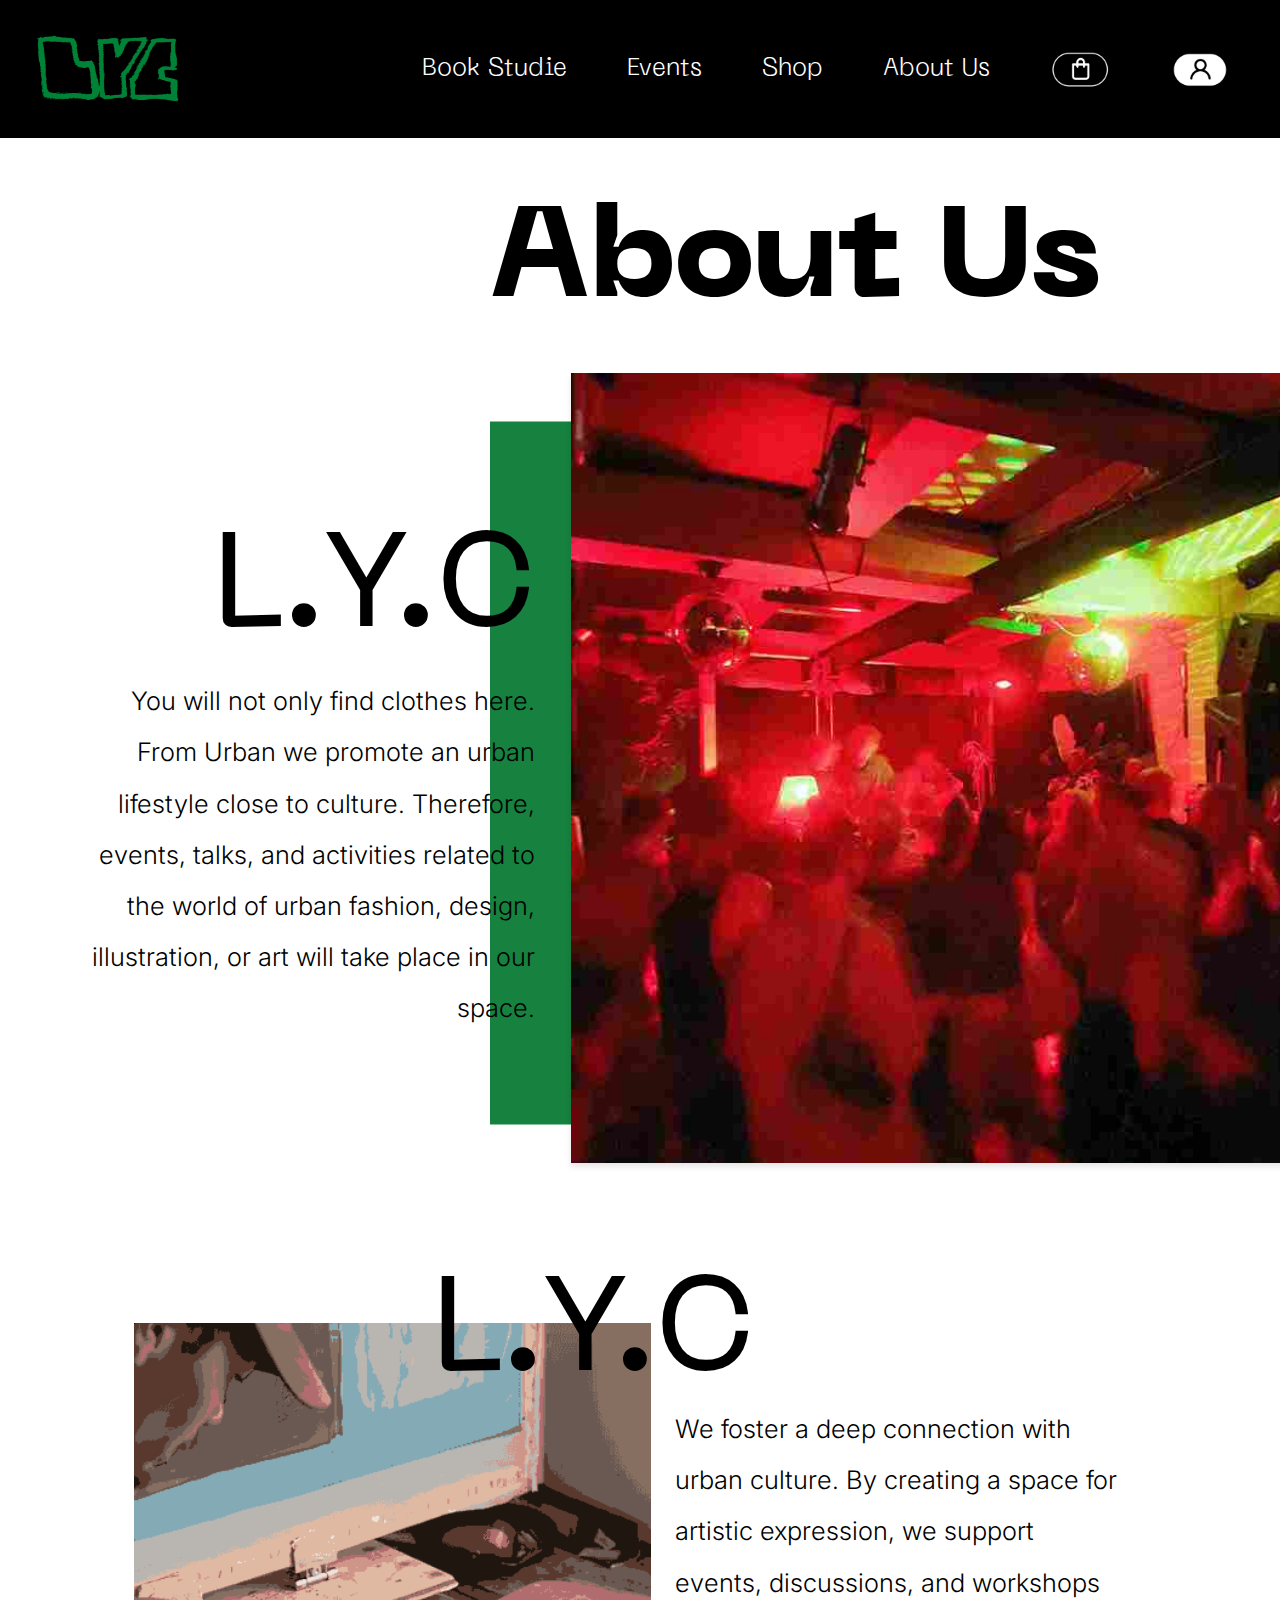
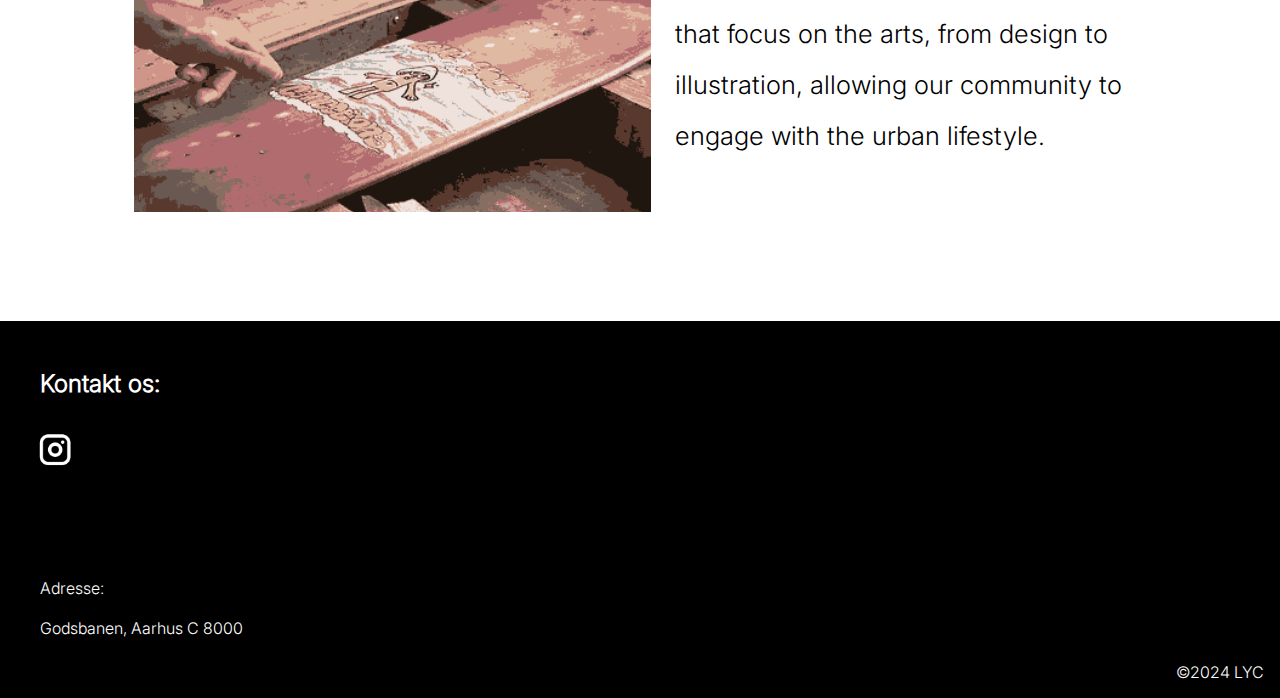
<file: about.html>
<!DOCTYPE html>
<html lang="en">

<head>
    <meta charset="UTF-8">
    <meta name="viewport" content="width=device-width, initial-scale=1.0">
    <title>Love Your Connections - About Us</title>
    <meta name="description" content="en side hvor du kan læse lidt om LYC">
    <link rel="stylesheet" href="css/style.css">
    <link rel="icon" type="image/x-icon" href="img/logo.ico">
</head>

<body>

    <header>
        <section class="logo">
            <a href="index.html">
                <img src="img/logo.png" alt="logo">
            </a>
        </section>

        <nav class="navbar">
            <div class="cart-icon mobile-cart">
                <a href="cart.html"><img src="img/cart.png" alt="indkøbskurv"></a>
            </div>
            <input type="checkbox" id="burger-toggle" class="burger-toggle">
            <label for="burger-toggle" class="burger-menu">
                <span class="line"></span>
                <span class="line"></span>
                <span class="line"></span>
            </label>

            <ul class="menu">
                <li><a href="book.html">Book Studie</a></li>
                <li><a href="events.html">Events</a></li>
                <li><a href="shop.html">Shop</a></li>
                <li><a href="about.html">About Us</a></li>
                <li><a href="cart.html"><img src="img/cart.png" alt="billede af en indkøbskurv" class="cart"></a></li>
                <li><a href="login.html"><img src="img/login.png" alt="login symbol" class="login"></a></li>
            </ul>
        </nav>
    </header>

    <h1 class="about-overskrift">About <br> Us</h1>
    <h1 class="about-overskrift-desktop">About Us</h1>

   <!-- First section (existing) -->
<div id="about-container">
    <div class="about-section">
        <div class="about-block about-block-aligned">
            <!-- Green background block -->
            <div class="green-background-block"></div>

            <!-- Image block -->
            <div class="about-image-block">
                <img src="img/koncerter.png.jpeg" alt="Event Image" class="about-image">
            </div>

            <!-- Text block -->
            <div class="about-text-block">
                <h2>L.Y.C</h2>
                <p class="about-description">
                    You will not only find clothes here. From Urban we promote an urban lifestyle close to culture. Therefore, events, talks, and activities related to the world of urban fashion, design, illustration, or art will take place in our space.
                </p>
            </div>
        </div>
    </div>
</div>

<!-- New Section -->
<div id="urban-culture-container">
    <div class="urban-culture-section">
        <!-- Image block -->
        <div class="urban-culture-image-block">
            <img src="img/mand.png" alt="Person working on art" class="urban-culture-image">
            
            <!-- Title over the image -->
            <h2 class="urban-culture-title">L.Y.C</h2>
        </div>

        <!-- Text block below the image -->
        <div class="urban-culture-text-block">
            <p class="urban-culture-description">
                We foster a deep connection with urban culture. By creating a space for artistic expression, we support events, discussions, and workshops that focus on the arts, from design to illustration, allowing our community to engage with the urban lifestyle.
            </p>
        </div>
    </div>
</div>

    <footer>
        <h3>Kontakt os:</h3>
        <section class="ikoner">
            <a href="https://www.instagram.com/lyc.events/"><img src="img/instagram.png" alt="instagram logo"></a>
        </section>
        <p class="footer-text">Adresse: <br><br> Godsbanen, Aarhus C 8000</p>
        <p class="copyright">©2024 LYC</p>
    </footer>

</body>

</html>
</file>
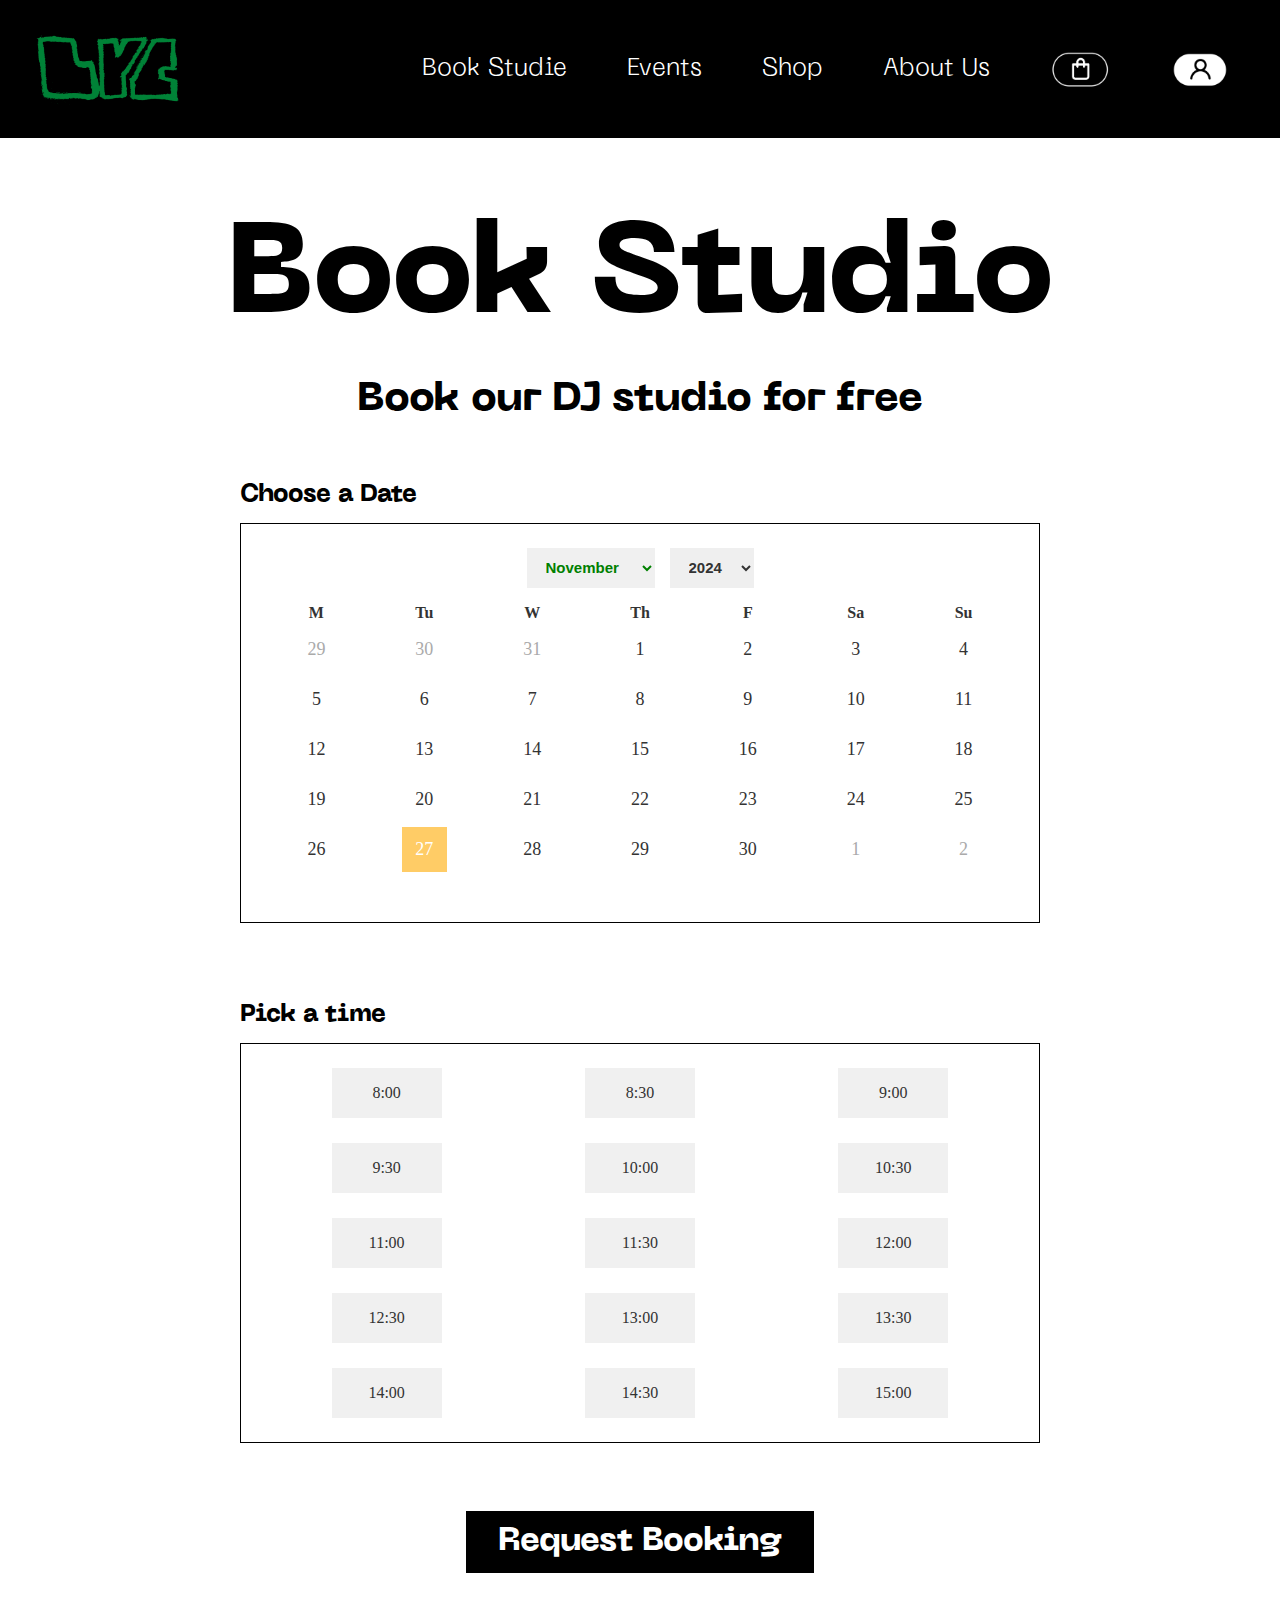
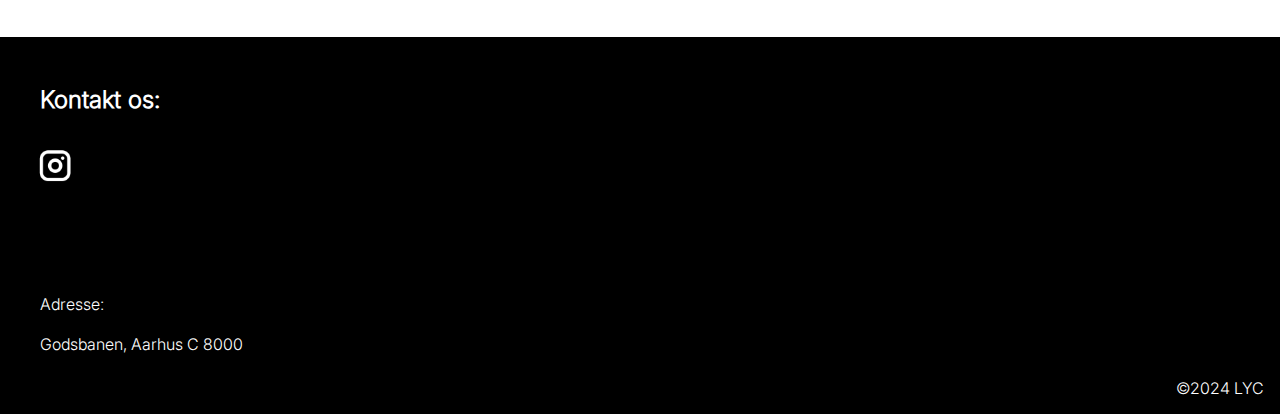
<file: book.html>
<!DOCTYPE html>
<html lang="en">

<head>
    <meta charset="UTF-8">
    <meta name="viewport" content="width=device-width, initial-scale=1.0">
    <title>Love Your Connections - Book Studio</title>
    <meta name="description" content="en side hvor du kan booke et studie til at øve dig i at dj med dine venner">
    <link rel="stylesheet" href="css/style.css">
    <link rel="icon" type="image/x-icon" href="img/logo.ico">
</head>

<body>

    <header>
        <section class="logo">
            <a href="index.html">
                <img src="img/logo.png" alt="logo">
            </a>
        </section>

        <nav class="navbar">
            <div class="cart-icon mobile-cart">
                <a href="cart.html"><img src="img/cart.png" alt="indkøbskurv"></a>
            </div>
            <input type="checkbox" id="burger-toggle" class="burger-toggle">
            <label for="burger-toggle" class="burger-menu">
                <span class="line"></span>
                <span class="line"></span>
                <span class="line"></span>
            </label>

            <ul class="menu">
                <li><a href="book.html">Book Studie</a></li>
                <li><a href="events.html">Events</a></li>
                <li><a href="shop.html">Shop</a></li>
                <li><a href="about.html">About Us</a></li>
                <li><a href="cart.html"><img src="img/cart.png" alt="billede af en indkøbskurv" class="cart"></a></li>
                <li><a href="login.html"><img src="img/login.png" alt="login symbol" class="login"></a></li>
            </ul>
        </nav>
    </header>

    <div class="booking-container">
        <h1 class="book-overskrift">Book Studio</h1>
        <p class="book-underoverskrift">Book our DJ studio for free</p>
        
        <div class="section-title">Choose a Date</div>
        <div class="calendar-box">
            <div class="calendar-header">
                <select class="month-dropdown">
                    <option>January</option>
                    <option>February</option>
                    <option>March</option>
                    <option>April</option>
                    <option>May</option>
                    <option>June</option>
                    <option>July</option>
                    <option>August</option>
                    <option>September</option>
                    <option>October</option>
                    <option selected>November</option>
                    <option>December</option>
                </select>
                <select class="year-dropdown">
                    <option>2023</option>
                    <option selected>2024</option>
                    <option>2025</option>
                </select>
            </div>
            <div class="weekdays">
                <div>M</div>
                <div>Tu</div>
                <div>W</div>
                <div>Th</div>
                <div>F</div>
                <div>Sa</div>
                <div>Su</div>
            </div>
            <div class="calendar">
                <div class="calendar-date greyed">29</div>
                <div class="calendar-date greyed">30</div>
                <div class="calendar-date greyed">31</div>
                <div class="calendar-date">1</div>
                <div class="calendar-date">2</div>
                <div class="calendar-date">3</div>
                <div class="calendar-date">4</div>
                <div class="calendar-date">5</div>
                <div class="calendar-date">6</div>
                <div class="calendar-date">7</div>
                <div class="calendar-date">8</div>
                <div class="calendar-date">9</div>
                <div class="calendar-date">10</div>
                <div class="calendar-date">11</div>
                <div class="calendar-date">12</div>
                <div class="calendar-date">13</div>
                <div class="calendar-date">14</div>
                <div class="calendar-date">15</div>
                <div class="calendar-date">16</div>
                <div class="calendar-date">17</div>
                <div class="calendar-date">18</div>
                <div class="calendar-date">19</div>
                <div class="calendar-date">20</div>
                <div class="calendar-date">21</div>
                <div class="calendar-date">22</div>
                <div class="calendar-date">23</div>
                <div class="calendar-date">24</div>
                <div class="calendar-date">25</div>
                <div class="calendar-date">26</div>
                <div class="calendar-date selected">27</div>
                <div class="calendar-date">28</div>
                <div class="calendar-date">29</div>
                <div class="calendar-date">30</div>
                <div class="calendar-date greyed">1</div>
                <div class="calendar-date greyed">2</div>
            </div>
        </div>

        <div class="section-title">Pick a time</div>
        <div class="time-box">
            <div class="time-picker">
                <div class="time-slot">8:00</div>
                <div class="time-slot">8:30</div>
                <div class="time-slot">9:00</div>
                <div class="time-slot">9:30</div>
                <div class="time-slot">10:00</div>
                <div class="time-slot">10:30</div>
                <div class="time-slot">11:00</div>
                <div class="time-slot">11:30</div>
                <div class="time-slot">12:00</div>
                <div class="time-slot">12:30</div>
                <div class="time-slot">13:00</div>
                <div class="time-slot">13:30</div>
                <div class="time-slot">14:00</div>
                <div class="time-slot">14:30</div>
                <div class="time-slot">15:00</div>
                <div class="time-slot">15:30</div>
                <div class="time-slot">16:00</div>
                <div class="time-slot">16:30</div>
                <div class="time-slot">17:00</div>
                <div class="time-slot">17:30</div>
                <div class="time-slot">18:00</div>
                <div class="time-slot">18:30</div>
                <div class="time-slot">19:00</div>
                <div class="time-slot">19:30</div>
                <div class="time-slot">20:00</div>
                <div class="time-slot">20:30</div>
                <div class="time-slot">21:00</div>
                <div class="time-slot">21:30</div>
                <div class="time-slot">22:00</div>
                <div class="time-slot">22:30</div>
                <div class="time-slot">23:00</div>
                <div class="time-slot">23:30</div>
            </div>
        </div>
    </div>

    <section class="cart-centrer">
        <a href="book.html" class="cta-button-book">Request Booking</a>
    </section>

    <footer>
        <h3>Kontakt os:</h3>
        <section class="ikoner">
            <a href="https://www.instagram.com/lyc.events/"><img src="img/instagram.png" alt="instagram logo"></a>
        </section>
        <p class="footer-text">Adresse: <br><br> Godsbanen, Aarhus C 8000</p>
        <p class="copyright">©2024 LYC</p>
    </footer>

    <script src="javascript/script.js"></script>

</body>

</html>
</file>
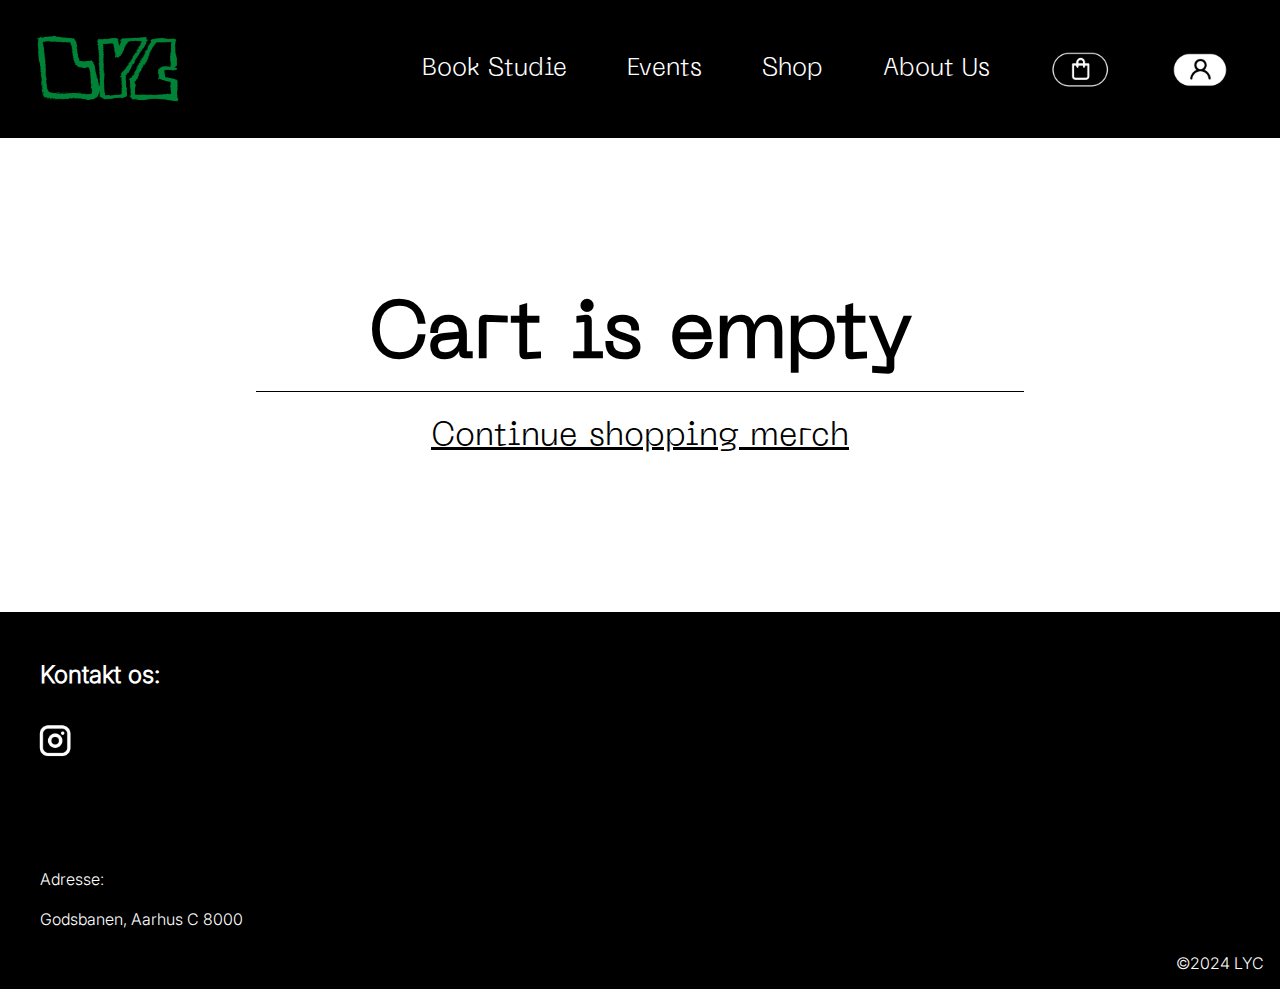
<file: cart.html>
<!DOCTYPE html>
<html lang="en">

<head>
    <meta charset="UTF-8">
    <meta name="viewport" content="width=device-width, initial-scale=1.0">
    <title>Love Your Connections - Indkøbskurv</title>
    <meta name="description" content="her finder du indkøbskurven">
    <link rel="stylesheet" href="css/style.css">
    <link rel="icon" type="image/x-icon" href="img/logo.ico">
</head>

<body>

    <header>
        <section class="logo">
            <a href="index.html">
                <img src="img/logo.png" alt="logo">
            </a>
        </section>

        <nav class="navbar">
            <div class="cart-icon mobile-cart">
                <a href="cart.html"><img src="img/cart.png" alt="indkøbskurv"></a>
            </div>
            <input type="checkbox" id="burger-toggle" class="burger-toggle">
            <label for="burger-toggle" class="burger-menu">
                <span class="line"></span>
                <span class="line"></span>
                <span class="line"></span>
            </label>

            <ul class="menu">
                <li><a href="book.html">Book Studie</a></li>
                <li><a href="events.html">Events</a></li>
                <li><a href="shop.html">Shop</a></li>
                <li><a href="about.html">About Us</a></li>
                <li><a href="cart.html"><img src="img/cart.png" alt="billede af en indkøbskurv" class="cart"></a></li>
                <li><a href="login.html"><img src="img/login.png" alt="login symbol" class="login"></a></li>
            </ul>
        </nav>
    </header>

    <section>
        <h5 class="indkøbs-overskrift">Cart is empty</h5>
        <hr>
        <a href="shop.html"><p class="indkøbs-underoverskrift">Continue shopping merch</p></a>
    </section>

    <footer>
        <h3>Kontakt os:</h3>
        <section class="ikoner">
            <a href="https://www.instagram.com/lyc.events/"><img src="img/instagram.png" alt="instagram logo"></a>
        </section>
        <p class="footer-text">Adresse: <br><br> Godsbanen, Aarhus C 8000</p>
        <p class="copyright">©2024 LYC</p>
    </footer>

</body>

</html>
</file>
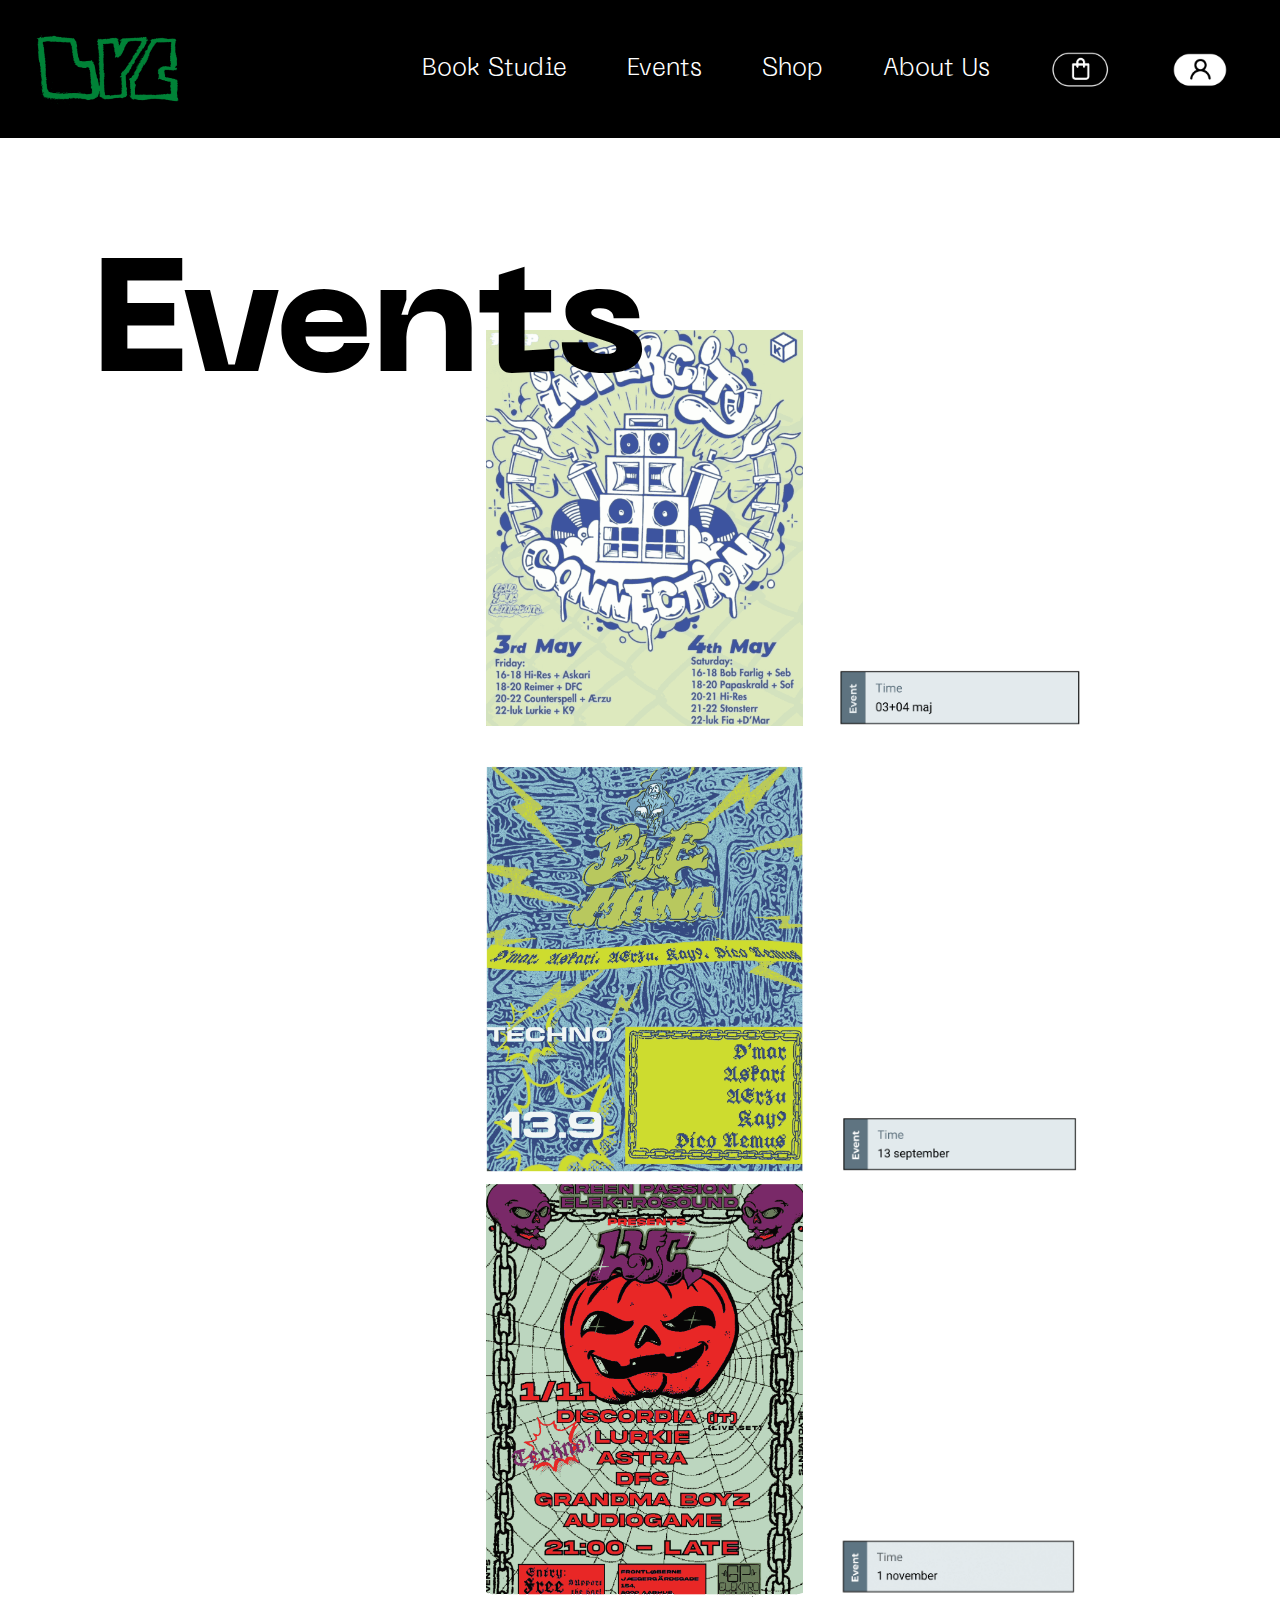
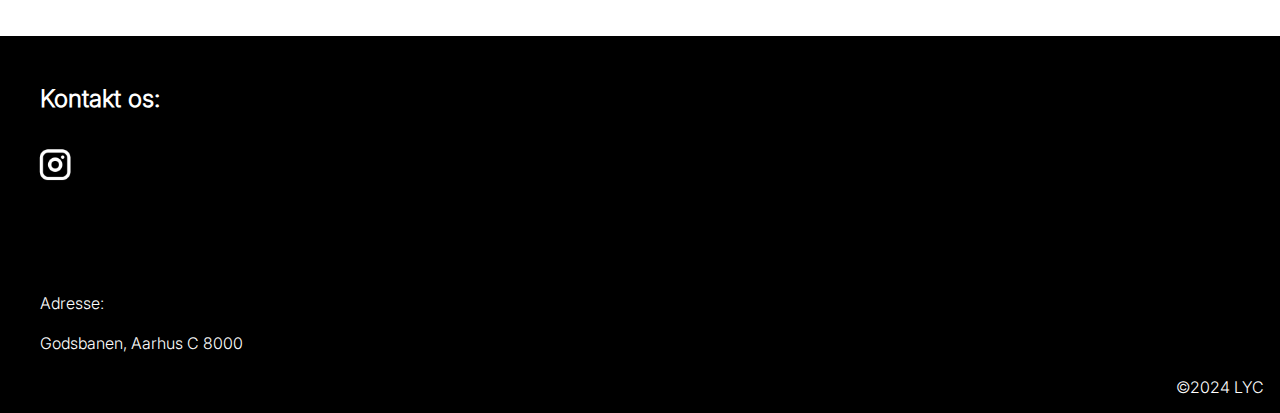
<file: events.html>
<!DOCTYPE html>
<html lang="en">

<head>
    <meta charset="UTF-8">
    <meta name="viewport" content="width=device-width, initial-scale=1.0">
    <title>Love Your Connections - Events</title>
    <meta name="description" content="en side hvor du kan finde de forskellige events som LYC afholder">
    <link rel="stylesheet" href="css/style.css">
    <link rel="icon" type="image/x-icon" href="img/logo.ico">
</head>

<body>

    <header>
        <section class="logo">
            <a href="index.html">
                <img src="img/logo.png" alt="logo">
            </a>
        </section>

        <nav class="navbar">
            <div class="cart-icon mobile-cart">
                <a href="cart.html"><img src="img/cart.png" alt="indkøbskurv"></a>
            </div>
            <input type="checkbox" id="burger-toggle" class="burger-toggle">
            <label for="burger-toggle" class="burger-menu">
                <span class="line"></span>
                <span class="line"></span>
                <span class="line"></span>
            </label>

            <ul class="menu">
                <li><a href="book.html">Book Studie</a></li>
                <li><a href="events.html">Events</a></li>
                <li><a href="shop.html">Shop</a></li>
                <li><a href="about.html">About Us</a></li>
                <li><a href="cart.html"><img src="img/cart.png" alt="billede af en indkøbskurv" class="cart"></a></li>
                <li><a href="login.html"><img src="img/login.png" alt="login symbol" class="login"></a></li>
            </ul>
        </nav>
    </header>

    <section class="event-container">
        <h1>Events</h1>
    </section>

    <section class="eventside-container">
        <section class="event-container">
            <img src="img/event1.png" alt="billede af en eventplakat" class="event-billede">
        </section>

        <section>
            <img src="img/eventtid1.png" alt="et billede af tidspunktet for eventet" class="event-tid">
        </section>

        <section class="event-container">
            <img src="img/event2.png" alt="billede af en eventplakat" class="event-billede">
        </section>

        <section>
            <img src="img/eventtid2.png" alt="et billede af tidspunktet for eventet" class="event-tid2">
        </section>

        <section class="event-container">
            <img src="img/event3.png" alt="billede af en eventplakat" class="event-billede">
        </section>

        <section>
            <img src="img/eventtid3.png" alt="et billede af tidspunktet for eventet" class="event-tid3">
        </section>
    </section>

    <footer>
        <h3>Kontakt os:</h3>
        <section class="ikoner">
            <a href="https://www.instagram.com/lyc.events/"><img src="img/instagram.png" alt="instagram logo"></a>
        </section>
        <p class="footer-text">Adresse: <br><br> Godsbanen, Aarhus C 8000</p>
        <p class="copyright">©2024 LYC</p>
    </footer>

</body>

</html>
</file>
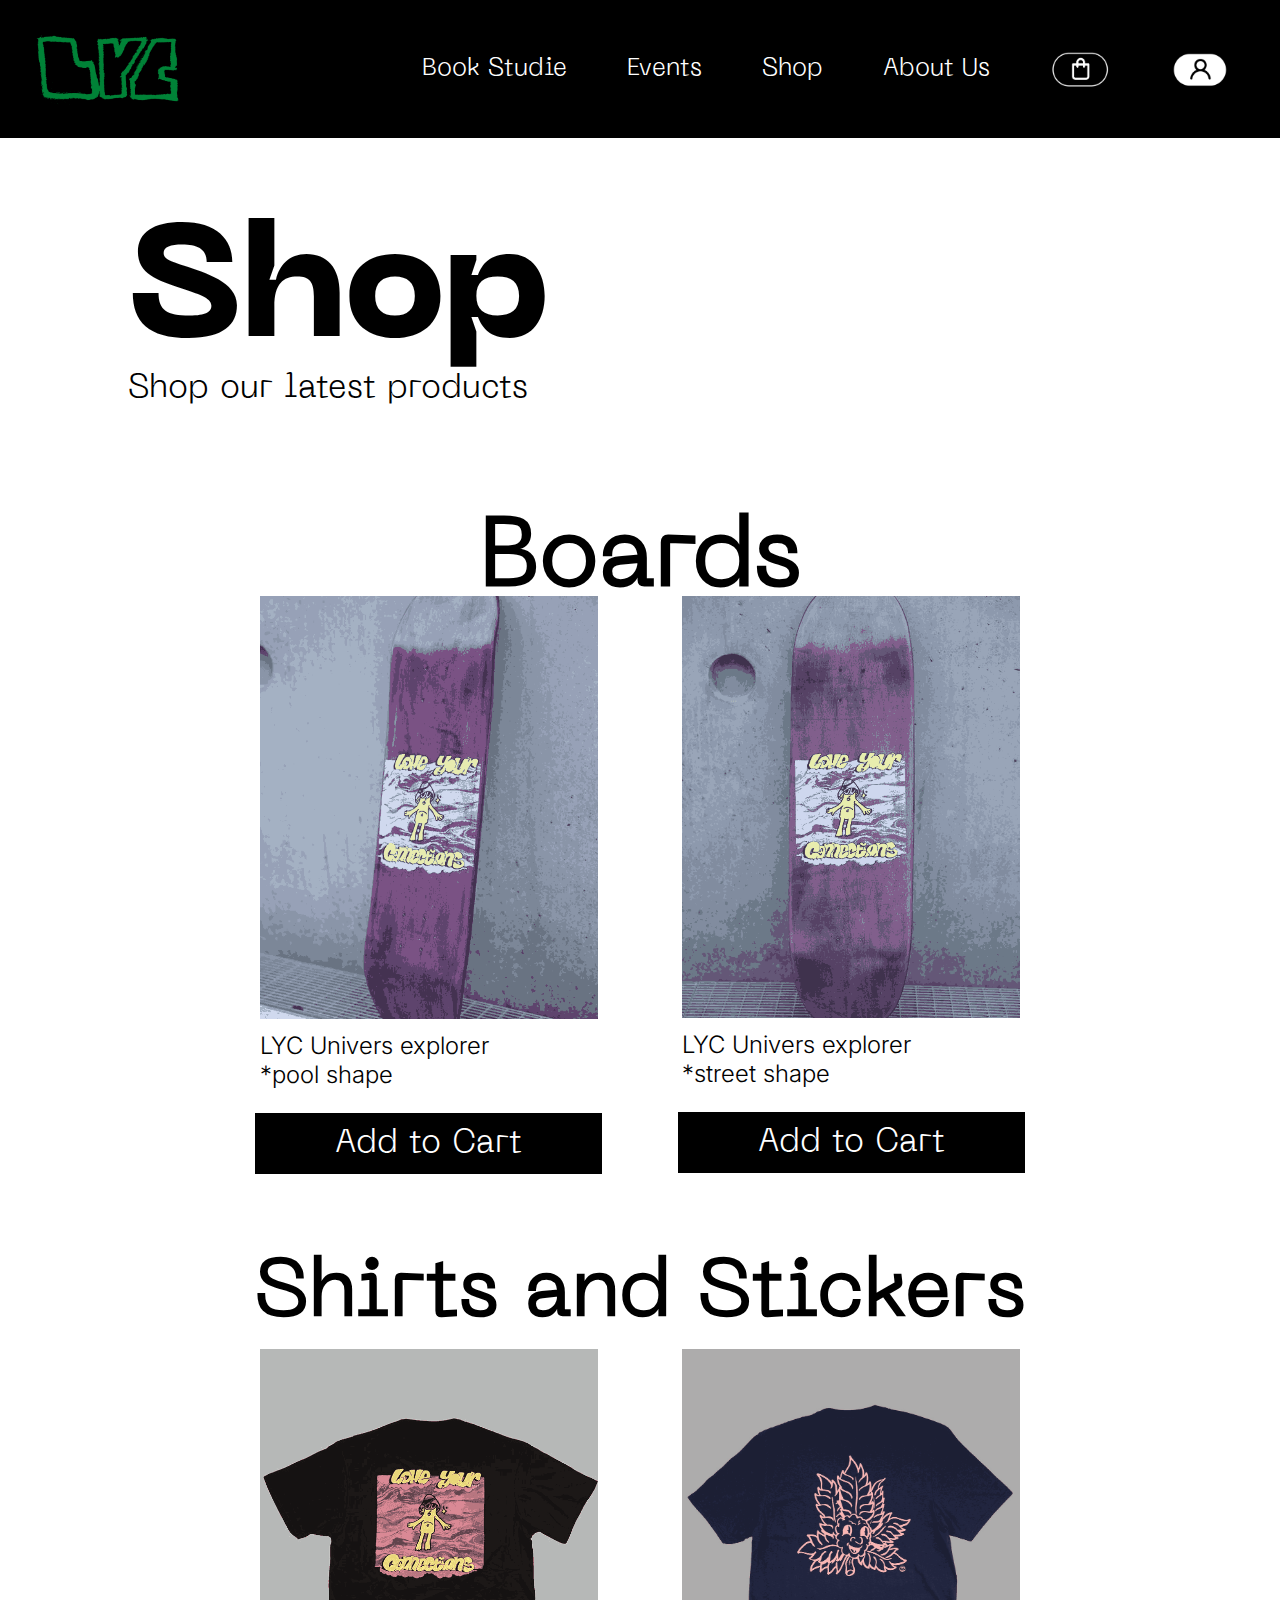
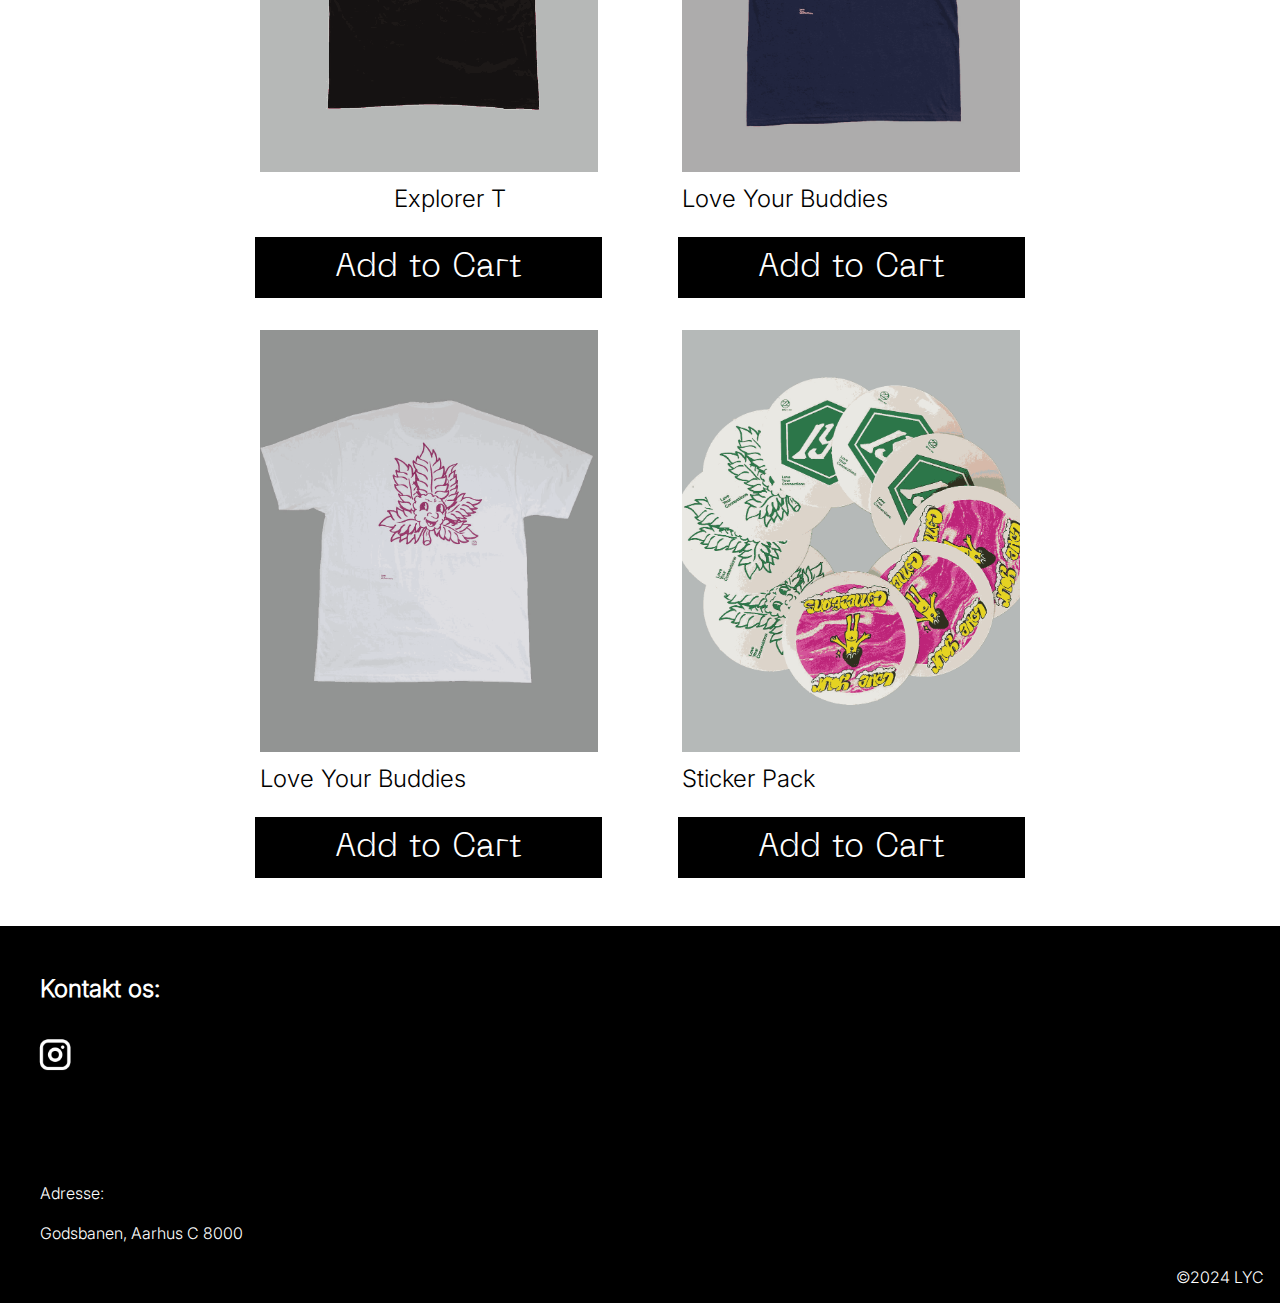
<file: shop.html>
<!DOCTYPE html>
<html lang="en">

<head>
    <meta charset="UTF-8">
    <meta name="viewport" content="width=device-width, initial-scale=1.0">
    <title>Love Your Connections - Shop</title>
    <meta name="description" content="side med mulighed for at shoppe merch og skateboards">
    <link rel="stylesheet" href="css/style.css">
    <link rel="icon" type="image/x-icon" href="img/logo.ico">
</head>

<body>

    <header>
        <section class="logo">
            <a href="index.html">
                <img src="img/logo.png" alt="logo">
            </a>
        </section>

        <nav class="navbar">
            <div class="cart-icon mobile-cart">
                <a href="cart.html"><img src="img/cart.png" alt="indkøbskurv"></a>
            </div>
            <input type="checkbox" id="burger-toggle" class="burger-toggle">
            <label for="burger-toggle" class="burger-menu">
                <span class="line"></span>
                <span class="line"></span>
                <span class="line"></span>
            </label>

            <ul class="menu">
                <li><a href="book.html">Book Studie</a></li>
                <li><a href="events.html">Events</a></li>
                <li><a href="shop.html">Shop</a></li>
                <li><a href="about.html">About Us</a></li>
                <li><a href="cart.html"><img src="img/cart.png" alt="billede af en indkøbskurv" class="cart"></a></li>
                <li><a href="login.html"><img src="img/login.png" alt="login symbol" class="login"></a></li>
            </ul>
        </nav>
    </header>

    <section class="shop-container">
        <h1 class="shop-overskrift">Shop</h1>
    </section>

    <section>
        <p class="text-desktop">Shop our latest products</p>
    </section>

    <section class="grid-container">
        <section class="grid-item">
            <section class="shop-container">
                <h2 class="underoverskrift">Boards</h2>
                <img src="img/skateboard1.png" alt="billede af et skateboard" class="skateboard-billede">
            </section>

            <section class="shop-text">
                <p>LYC Univers explorer <br> *pool shape</p>
            </section>

            <section class="cart-centrer">
                <a href="cart.html" class="cta-button">Add to Cart</a>
            </section>
        </section>

        <section class="grid-item">
            <section class="shop-container">
                <img src="img/skateboard2.png" alt="billede af et skateboard" class="skateboard-billede">
            </section>

            <section class="shop-text">
                <p>LYC Univers explorer <br> *street shape</p>
            </section>

            <section class="cart-centrer">
                <a href="cart.html" class="cta-button">Add to Cart</a>
            </section>
        </section>
    </section>

    <h2 class="underoverskrift-desktop">Shirts and Stickers</h2>

    <section class="grid-container2">
        <section class="shop-container">
            <h2 class="underoverskrift-2">Shirts and <br> stickers</h2>
            <section class="grid-item">
                <img src="img/shirt1.png" alt="billede af en t-shirt" class="t-shirt-billede">
            </section>

            <section class="shop-text">
                <p>Explorer T</p>
            </section>

            <section class="cart-centrer">
                <a href="cart.html" class="cta-button">Add to Cart</a>
            </section>
        </section>

        <section class="grid-item">
            <section class="shop-container">
                <img src="img/shirt2.png" alt="billede af et en t-shirt" class="t-shirt-billede">
            </section>

            <section class="shop-text">
                <p>Love Your Buddies</p>
            </section>

            <section class="cart-centrer">
                <a href="cart.html" class="cta-button">Add to Cart</a>
            </section>
        </section>

        <section class="grid-item">
            <section class="shop-container">
                <img src="img/shirt3.png" alt="billede af et en t-shirt" class="t-shirt-billede">
            </section>

            <section class="shop-text">
                <p>Love Your Buddies</p>
            </section>

            <section class="cart-centrer">
                <a href="cart.html" class="cta-button">Add to Cart</a>
            </section>
        </section>

        <section class="grid-item">
            <section class="shop-container">
                <img src="img/sticker.png" alt="billede af klistermærker" class="t-shirt-billede">
            </section>

            <section class="shop-text">
                <p>Sticker Pack</p>
            </section>

            <section class="cart-centrer">
                <a href="cart.html" class="cta-button">Add to Cart</a>
            </section>
        </section>
    </section>

    <footer>
        <h3>Kontakt os:</h3>
        <section class="ikoner">
            <a href="https://www.instagram.com/lyc.events/"><img src="img/instagram.png" alt="instagram logo"></a>
        </section>
        <p class="footer-text">Adresse: <br><br> Godsbanen, Aarhus C 8000</p>
        <p class="copyright">©2024 LYC</p>
    </footer>

</body>

</html>
</file>
<file: css/style.css>
html {
    font-size: 16px;
}

body {
    margin: 0;
    padding: 0;
}

h1 {
    font-size: 0;
}

/* Fonts */
@font-face {
    font-family: "PPNeueMachina-Light";
    src: url(/fonts/PPNeueMachina-Light.ttf);
}

@font-face {
    font-family: "PPNeueMachina-Ultrabold";
    src: url(/fonts/PPNeueMachina-Ultrabold.ttf);
}

@font-face {
    font-family: "Inter_18pt-Light";
    src: url(/fonts/Inter_18pt-Light.ttf);
}


/* styling af header */
header {
    display: flex;
    justify-content: space-between;
    align-items: center;
    padding: 10px 20px;
    background-color: black;
    color: white;
}

/* styling af logo */
.logo img {
    height: 45px;
    width: auto;
    margin-top: 6px;
}

/* styling af navigation og burger menu*/
.navbar {
    display: flex;
    align-items: center;
    justify-content: space-between;
}

.burger-toggle {
    display: none;
}

.menu {
    list-style: none;
    padding: 0;
    margin: 20px 0;
    display: none;
    flex-direction: column;
    position: absolute;
    top: 50px;
    left: 0;
    width: 100%;
    background-color: black;
    justify-content: center;
    align-items: center;
}

.menu li {
    margin: 0;
}

.menu li a {
    color: white;
    text-decoration: none;
    padding: 15px 20px;
    display: block;
    font-size: 1.5rem;
    font-family: 'PPNeueMachina-Light', Arial, Helvetica, sans-serif;
}

.burger-menu {
    display: block;
    cursor: pointer;
}

.burger-menu .line {
    width: 30px;
    height: 3px;
    background-color: white;
    margin: 4px 0;
    display: block;
}

.burger-toggle:checked + .burger-menu + .menu {
    display: flex;
    z-index: 1;
}

.cart {
    width: 60px;
    height: auto;
    display: none;
}

.cart-icon img {
    width: 45px;
    height: auto;
    margin-right: 15px;
    margin-top: 3px;
}

.login {
    width: 60px;
    height: auto;
}

/* styling af overskrifter */
h1 {
    font-family: 'PPNeueMachina-Ultrabold', Arial, Helvetica, sans-serif;
    font-size: 6.5rem;
    margin-top: 2rem;
    margin-bottom: 5rem;
}

.event-container h1 {
    margin-bottom: 0;
}

h2 {
    font-family: 'PPNeueMachina-Light', Arial, Helvetica, sans-serif;
    font-size: 4.5rem;
}

h4 {
    font-family: 'PPNeueMachina-Light', Arial, Helvetica, sans-serif;
    font-size: 2.5rem;
    text-align: center;
}

.underoverskrift {
    position: absolute;
    top: 15.8rem;
    left: 50%;
    transform: translate(-50%, -50%);
}

.underoverskrift-2 {
    position: relative;
    top: 9.5rem;
    left: 50%;
    transform: translate(-50%, -50%);
    font-size: 3rem;
    margin-top: 0;
}

.underoverskrift-desktop {
    display: none;
}

.about-overskrift {
    font-size: 5.5rem;
    text-align: center;
    margin-top: 6rem;
}

.about-overskrift-desktop {
    display: none;
}

/* styling af tekst */
.shop-text {
    font-family: 'Inter_18pt-Light', Arial, Helvetica, sans-serif;
    margin-left: 10%;
    font-size: 1.5rem;
}

.shop-text p {
    margin-top: 0.5rem;
    margin-left: 0;
}

.text-desktop {
    display: none;
}

.forside-text {
    font-family: 'Inter_18pt-Light', Arial, Helvetica, sans-serif;
    font-size: 1.5rem;
}

.forside-lille-text {
    font-family: 'Inter_18pt-Light', Arial, Helvetica, sans-serif;
    font-size: 1.2rem;
}

/* styling af forside */

.hero {
    width: 100%;
    height: 100vh;
    display: flex;
    align-items: center;
    justify-content: center;
    overflow: hidden;
    position: relative;
    top: 0;
    left: 0;

  }

  .hero-video {
    top: 50%;
    left: 50%;
    width: 100%;
    height: auto;
    object-fit: cover;
    z-index: -1;
    min-width: 100%;
    min-height: 100%;
  }
  
  .hero h1 {
    position: absolute;
    font-size: 3rem;
    color: #FFD700;
    text-align: center;
    padding: 1rem;
  }

  .boards {
    padding: 4rem 2rem;
    background-color: white;
    color: black;
  }
  
  .boards h2 {
    margin-bottom: 2rem;
    font-size: 2rem;
  }
  
  .boards-grid {
    display: grid;
    gap: 2rem;
    grid-template-columns: 1fr;
  }
  
  .board-card {
    text-align: center;
  }
  
  .board-card img {
    width: 100%;
    max-width: 300px;
    height: auto;
    margin-bottom: 1rem;
  }

  .add-to-cart {
    background-color: black;
    color: white;
    border: none;
    padding: 0.75rem 2rem;
    cursor: pointer;
    margin-top: 1rem;
    width: 100%;
    max-width: 300px;
    text-decoration: none;
  }
  
  .view-more {
    display: block;
    width: 200px;
    margin: 2rem auto 0;
    padding: 0.75rem;
    text-align: center;
    color: black;
    border: 1px solid black;
    text-decoration: none;
  }
  
  .lyc-section {
    padding: 4rem 2rem;
    background: linear-gradient(90deg, #FFD700 50%, black 50%);
  }

  .lyc-content {
    display: grid;
    gap: 2rem;
    grid-template-columns: 1fr;
  }
  
  .lyc-text {
    background-color: black;
    padding: 2rem;
    color: white;
  }
  
  .lyc-image img {
    width: 100%;
    height: auto;
    object-fit: cover;
  }
  
  .read-more {
    background-color: #FFD700;
    border: none;
    padding: 0.75rem 2rem;
    margin-top: 1rem;
    cursor: pointer;
    font-family: 'PPNeueMachina-Ultrabold', Arial, Helvetica, sans-serif;
    text-decoration: none;
  }

/* styling af content */
.skateboard-billede {
    text-align: center;
    width: 80%;
    height: auto;
    margin-top: 1rem;
}

.t-shirt-billede {
    text-align: center;
    width: 80%;
    height: auto;
    margin-top: 1rem;
}

.shop-container {
    text-align: center;
}

.event-container {
    text-align: center;
}

.event-container h1 {
    text-align: center;
    margin-top: 2rem;
}

.book-container h1 {
    text-align: center;
    font-size: 6rem;
    margin-top: 6rem;
    margin-bottom: 0;
}

.book-container p {
    font-family: 'PPNeueMachina-Ultrabold', Arial, Helvetica, sans-serif;
    font-size: 1.8rem;
    text-align: center;
}

.event-billede {
    width: 80%;
    height: auto;
}

.event-tid {
    width: 82%;
    margin-left: 9%;
    margin-bottom: 2rem;
}

.event-tid2 {
    width: 84%;
    margin-left: 8.5%;
    margin-bottom: 2rem;
}

.event-tid3 {
    width: 85%;
    margin-left: 8.5%;
    margin-bottom: 2rem;
}

/* styling af booking system */

.booking-container {
    max-width: 100%;          /* Allow container to take full screen width */
    text-align: center;       /* Center-align text */
    margin: 0;                /* No margin to bring it closer to the edge */
    align-items: center;
}

.book-underoverskrift  {
    font-family: 'PPNeueMachina-Light', Arial, Helvetica, sans-serif;
    font-size: 2rem;
    text-align: center;
    margin-bottom: 3rem;
}

.section-title {
    font-family: 'PPNeueMachina-Ultrabold', Arial, Helvetica, sans-serif;
    font-size: 1.5rem;
    margin-top: 4rem;
    margin-bottom: 1rem;
}

.book-overskrift {
    font-size: 5.5rem;
    text-align: center;
    margin-top: 5rem;
    margin-bottom: 0;
}

.calendar-box {
    border: 1px solid #000;   /* Black border for calendar box */
    padding: 2em;             /* Padding for inner spacing */
    margin-bottom: 0.5em;     /* Reduced margin below the calendar box */
    box-sizing: border-box;   /* Include padding in width calculation */
    width: 90%;              /* Full width of the container */
    display: inline-block;
}

.calendar-header {
    display: flex;            /* Use flex to align dropdowns */
    justify-content: center;  /* Center the dropdowns */
    gap: 10px;                /* Space between dropdowns */
    margin-bottom: 1em;       /* Space below header */
}

.month-dropdown {
    font-size: 14px;              /* Font size for month dropdown */
    font-weight: bold;            /* Make the text bold */
    padding: 5px 20px 5px 10px;   /* Increase right padding to create more gap between arrow and edge */
    background-color: #f0f0f0;    /* Grey background */
    border: none;                 /* Remove border */
    color: #008000;               /* Green text color */
}

.year-dropdown {
    font-size: 14px;            /* Font size for year dropdown */
    font-weight: bold;          /* Make the text bold */
    height: 40px;               /* Match the height of the month dropdown */
    padding: 5px 10px;          /* Top/Bottom: 5px, Right/Left: 10px for consistent spacing */
    border: none;               /* No border */
    color: #333;                /* Normal text color */
}

.weekdays {
    display: grid;                        /* Grid layout for even spacing */
    grid-template-columns: repeat(7, 1fr); /* 7 equal-width columns */
    gap: 5px;                             /* Space between cells, uniform with the dates */
    justify-items: center;                /* Center the grid items */
    align-items: center;                  /* Align the grid items */
    margin-bottom: 5px;                   /* Same margin as between date rows */
}

.weekdays div {
    font-weight: bold;
    color: #333;
}

.calendar {
    display: grid;                        /* Grid layout for even spacing */
    grid-template-columns: repeat(7, 1fr); /* 7 equal-width columns */
    gap: 5px;                             /* Space between cells */
    justify-items: center;                /* Center the grid items */
    align-items: center;                  /* Align the grid items */
}

.calendar-date {
    width: 40px;
    height: 40px;
    display: flex;
    align-items: center;
    justify-content: center;
    font-size: 16px;   /* Font size of the dates */
    background-color: #ffffff;  /* White background */
    color: #333;                /* Text color */
    cursor: pointer;
    transition: background-color 0.3s, color 0.3s; /* Smooth transition for visual feedback */
}

.calendar-date.greyed {
    color: #aaa;                 /* Grey text color for non-current month */
    pointer-events: none;        /* Disable interaction */
    cursor: default;             /* Default cursor to indicate it is not clickable */
}

/* Selected date styling */
.calendar-date.selected {
    background-color: #ffcc66;  /* Highlight color for selected date */
    color: #ffffff;             /* White text for better contrast */
}

.time-box {
    border: 1px solid #000;   /* Black border for time box */
    padding: 2em;             /* Padding for inner spacing */
    margin-bottom: 0.5em;     /* Reduced margin below the time box */
    box-sizing: border-box;   /* Include padding in width calculation */
    width: 90%;              /* Full width of the container */
    height: 300px;            /* Set a fixed height for scrollable content */
    overflow-y: auto;         /* Enable vertical scrolling if content exceeds height */
    display: inline-block;
}

.time-picker {
    display: grid;                        /* Grid layout for even spacing */
    grid-template-columns: repeat(3, 1fr); /* 3 equal-width columns per row */
    column-gap: 10px;                      /* Space between columns */
    row-gap: 20px;                         /* Increased space between rows for larger gap */
    justify-items: center;                /* Center the grid items */
    align-items: center;                  /* Align the grid items */
}

.time-slot {
    background-color: #f0f0f0;  /* Light grey background */
    color: #333;
    width: 100px;
    height: 40px;
    display: flex;
    align-items: center;
    justify-content: center;
    font-size: 1em;
    cursor: pointer;
    transition: background-color 0.3s, color 0.3s; /* Smooth transition */
}

.time-slot.selected {
    background-color: #4CAF50;  /* Green background for selected */
    color: #fff;                /* White text for contrast */
}

/* about us side */

/* Container for the About Us Page */
#about-container {
    width: 100%;
    max-width: 1200px;  
    margin: 0 auto;
    box-sizing: border-box;
    text-align: center;
    position: relative;
}

/* Title for About Us Page */
.about-title {
    font-size: 3em;
    font-weight: bold;
    margin-bottom: 1em;
    text-align: left; /* Align text to the left */
}

/* Styling the About Section Blocks */
.about-section {
    display: flex;
    flex-direction: column;
    gap: 3em;
}

/* Individual block for text and image - default column for mobile */
.about-block {
    display: flex;
    flex-direction: column;
    align-items: center;
    gap: 1.5em;
    width: 100%;
}

/* Styling for the left-aligned block with right-aligned image */
.about-block-aligned {
    display: flex;
    flex-direction: row-reverse; /* Make the image aligned to the right */
    align-items: center; 
    gap: 1em; /* Space between the text and image */
    width: 100%;
    position: relative;
}

/* Green Background Block */
.green-background-block {
    position: absolute;
    right: 0; /* Align it with the right edge of the container */
    top: 50%; /* Align it vertically relative to the container */
    transform: translateY(-50%); /* Center the green background vertically */
    width: 275px; /* Slightly wider than the image to make it visible */
    height: 367px; /* A bit shorter than the image for a good visual effect */
    background-color: #17813F; /* Green color */
    z-index: 0; /* Place behind the image */
}

/* Image Block */
.about-image-block {
    position: relative;
    width: 196px;
    height: 419px;
    margin: 0;
    padding: 0;
    z-index: 1; /* Make sure the image is above the green background */
}

/* Image Styling */
.about-image {
    width: 100%;
    height: 100%;
    object-fit: cover;
    margin: 0;
    box-shadow: 0px 4px 6px rgba(0, 0, 0, 0.1);
}

/* Text Block */
.about-text-block {
    max-width: 175px;
    text-align: right; /* Align text to the right side */
    padding: 0.5em;
    line-height: 1.8; /* Increased line height for better readability */
    z-index: 2; /* Make sure text is above other elements */
    margin-top: -60px; /* Move the text block slightly upwards for better centering */
}

/* Heading Styling within the Text Block */
.about-text-block h2 {
    font-size: 70px;  /* Set heading next to the image to 70px */
    margin-bottom: -30px; /* Set margin-bottom to 0 to minimize the gap between the heading and text */
    font-family: 'PPNeueMachina-Light', Arial, Helvetica, sans-serif;
}

/* Normal Text Styling */
.about-description {
    font-size: 15px; /* Set normal text to 15px */
    color: black;
    line-height: 1.8; /* Increased line height for readability */
    margin-top: 0; /* Remove margin to align text closely with the heading */
    font-family: 'Inter_18pt-Light', Arial, Helvetica, sans-serif;
}

/* Container for the new Urban Culture Section */
#urban-culture-container {
    width: 100%;
    max-width: 100vw; /* Ensures full viewport width */
    margin-top: 5rem; /* Removes any default margin */
    padding: 0; /* Removes any padding around the container */
    box-sizing: border-box;
    position: relative;
}

/* Remove padding and margin for full-width image */
.urban-culture-section {
    padding: 0; /* Remove padding inside this section */
    margin: 0; /* Remove any margin that could affect width */
}

/* Image Block */
.urban-culture-image-block {
    width: 100%;
    position: relative; /* Create a stacking context */
    overflow: visible; /* Ensure nothing is cut off */
}

/* Image Styling */
.urban-culture-image {
    width: 100%;
    height: 350px; /* Adjust height as needed */
    object-fit: cover;
    display: block;
}

/* Title Styling (positioned halfway over the top of the image) */
.urban-culture-title {
    position: absolute;
    top: -1.4em; /* Adjust this to control overlap */
    right: 1rem;
    font-size: 5em;
    font-weight: bold;
    color: #000; /* Set title color to black */
    z-index: 10; /* Ensures the title is above the image */
    text-align: right;
}


/* Text Block Below the Image */
.urban-culture-text-block {
    max-width: 600px;
    margin: 0em auto 0; /* Center it below the image */
    text-align: left;
    padding-left: 1.5em;
    padding-right: 1.5em;
    line-height: 1.6;
}

.urban-culture-description {
    font-size: 1.1em;
    color: black;
    line-height: 1.8;
    font-family: 'Inter_18pt-Light', Arial, Helvetica, sans-serif;
    margin: 2rem 1rem 3rem 1rem;
}

/* log in side */

.logincontainer {
    text-align: center;
    margin: 0;
    display: flex;
    flex-direction: column;
    justify-content: center;
}

.join-title {
    font-size: 4.5rem;
    margin: 8rem 0 0 0;
}

.join-subtitle {
    font-size: 2rem;
    margin: 1rem 1rem 4rem 1rem;
    font-family: 'Inter_18pt-Light', Arial, Helvetica, sans-serif;
}

.login-box {
    border: 1px solid #000;
    padding: 1.5em;
    box-sizing: border-box;
    width: 90%;
    margin-bottom: 4rem;
    text-align: center;
    align-self: center;
}

.social-login {
    display: flex;
    justify-content: space-between;
    align-items: center;
    margin-bottom: 1em;
    gap: 10px;
}

.social-button {
    border: none;
    padding: 0;
    font-size: 10px;
    cursor: pointer;
    background-color: #f0f0f0;
    display: flex;
    align-items: center;
    justify-content: center;
    height: 36px;
    box-sizing: border-box;
}

.social-button.google {
    color: #333;
    width: 70%;
    gap: 10px;
    font-size: 16px; /* Increased font size for Google sign-in text */
}

.social-icon {
    width: 17px;
    height: 17px;
    flex-shrink: 0;
}

.social-button.facebook,
.social-button.apple {
    width: 36px;
    height: 36px;
    background-color: #f0f0f0;
    display: flex;
    align-items: center;
    justify-content: center;
    border-radius: 0;
}

.social-button img {
    width: 17px;
    height: 17px;
    object-fit: contain;
    display: block;
    margin: 0;
}

.login-form {
    text-align: left;
}

.login-label {
    font-size: 1em;
    display: block;
    margin: 0.5em 0 1em; /* Increased bottom margin for larger gap between label and input field */
    font-family: 'PPNeueMachina-Light', Arial, Helvetica, sans-serif;
}

.login-input {
    width: 100%;
    padding: 0.6em;
    font-size: 1em;
    margin-bottom: 1.2em; /* Slightly increased bottom margin for a larger gap between fields */
    border: 1px solid #ccc;
    box-sizing: border-box;
}

.forgot-password {
    text-align: right;
    margin-bottom: 1em;
}

.forgot-password-link {
    color: #aaa;
    text-decoration: none;
    font-size: 0.9em;
}

.sign-in-button {
    display: block;
    background-color: #000;
    color: #fff;
    font-size: 1.1em;
    font-weight: bold;
    text-transform: uppercase;
    padding: 0.8em;
    width: 100%;
    text-align: center;
    border: none;
    cursor: pointer;
    text-decoration: none;
    margin-top: 0.8em;
    font-family: 'PPNeueMachina-Light', Arial, Helvetica, sans-serif;
}

.signup-link {
    text-align: center;
    margin-top: 1em;
}

.signup-link-button {
    font-weight: bold;
    color: #000;
    text-decoration: none;
    cursor: pointer;
}

/* call to action kanp */
.cta-button {
    display: inline-block;
    padding: 15px 30px;
    background-color: black;
    color: white;
    font-size: 2rem;
    font-family: 'PPNeueMachina-Light', Arial, Helvetica, sans-serif;
    width: 15.5rem;
    text-align: center;
    text-decoration: none;
    margin-bottom: 1rem;
}

.cart-centrer {
    text-align: center;
}

.cta-button-book {
    display: inline-block;
    padding: 15px 30px;
    background-color: black;
    color: white;
    font-size: 2em;
    font-family: 'PPNeueMachina-Ultrabold', Arial, Helvetica, sans-serif;
    width: 18rem;
    height: 2rem;
    text-align: center;
    text-decoration: none;
    margin-top: 3rem;
    margin-bottom: 4rem;
}

.add-to-cart {
    font-family: 'PPNeueMachina-Light', Arial, Helvetica, sans-serif;
    font-size: 1.5rem;
}

/* indkøbskurv */

.indkøbs-overskrift {
    text-align: center;
    margin-top: 10rem;
    font-size: 2.8rem;
    font-family: 'PPNeueMachina-Light', Arial, Helvetica, sans-serif;
    margin-bottom: 0;
}

hr {
    width: 80%;
    border: none;
    border-top: 1px solid #000;
    margin: 1rem auto;
}

.indkøbs-underoverskrift {
    color: black;
    text-decoration: underline;
    text-align: center;
    font-family: 'PPNeueMachina-Light', Arial, Helvetica, sans-serif;
    font-size: 1.2rem;
    margin-top: 1.8rem;
    margin-bottom: 10rem;
}

/* styling af footer */

footer {
    background-color: black;
    color: white;
    padding: 0.5rem 0rem 0rem 1.5rem;
}

h3 {
    font-family: 'Inter_18pt-Light', Arial, Helvetica, sans-serif;
    font-size: 1.5rem;
    padding: 1rem 0 0 1rem;
}

.ikoner img {
    width: 2.5rem;
    height: auto;
    padding: 0.5rem;
    margin-left: 0.2rem;
}

.footer-text p {
    font-size: 1rem;
}

.footer-text {
    padding: 5rem 0 0.5rem 1rem;
    font-family: 'Inter_18pt-Light', Arial, Helvetica, sans-serif;
}

.copyright {
    padding: 0 1rem 1rem 0;
    text-align: right;
    margin: 0;
    font-family: 'Inter_18pt-Light', Arial, Helvetica, sans-serif;
}



/* media quaries */

@media (min-width: 1025px) {
   
    /* menu */

    .burger-menu {
        display: none;
    }

    .menu {
        display: flex; 
        flex-direction: row; 
        position: static; 
        background-color: transparent;
    }

    .menu li {
        margin: 0 10px;
    }

    .logo img {
        height: 100px;
        width: auto;
    }

    .cart {
        display: block;
    }

    .cart-icon img {
        display: none;
    }

    .login {
        margin-top: 0.5rem;
    }

    /* eventside */

    .event-billede {
        width: 110%;
    }

    .event-tid {
        width: 85%;
        margin-left: 4rem;
        margin-top: 116%;
    }

    .event-tid2 {
        width: 85%;
        margin: 0;
        margin-left: 4rem;
        margin-top: 120.5%;
    }

    .event-tid3 {
        width: 85%;
        margin: 0;
        margin-left: 4rem;
        margin-top: 123%;
    }
    
    .event-container h1 {
        font-size: 10rem;
        margin-top: 12rem;
        position: absolute;
        margin-left: 3rem;
        left: 25%;
        transform: translate(-50%, -50%);
    }

    /* login side */

    .logincontainer {
        display: grid;
        grid-template-columns: 1fr 539px; /* Text section takes up remaining space, login-box fixed size */
        gap: 50px;
        align-items: center; /* Vertically centers text-content with the login-box */
        height: 100vh; /* Full height to keep content centered vertically */
        margin: 0 13rem 0 10rem;
    }

    .join-title {
        font-size: 6rem; /* Make text larger on larger screens */
        margin-top: 0;
    }

    .join-subtitle {
        font-size: 2rem; /* Make subtitle larger for better readability */
        margin-bottom: 2em; /* Adjusted to align better with larger layout */
    }

    .login-box {
        width: 539px;
        height: 587px;
        padding: 2em;
        box-sizing: border-box;
        display: flex;
        flex-direction: column;
        justify-content: space-between;
    }

    /* Social buttons styling for larger screens */
    .social-login {
        gap: 20px; /* Increase gap between buttons for larger screens */
    }

    .social-button {
        height: 55px; /* Increased height for larger screens */
    }

    .social-button.google {
        gap: 15px; /* More spacing between icon and text */
        font-size: 16px; /* Updated font size to 16px for larger screens */
    }

    .social-button.facebook,
    .social-button.apple {
        width: 55px; /* Make Facebook and Apple buttons larger */
        height: 55px; /* Make buttons taller */
    }

    .social-button img {
        width: 25px;  /* Larger icons for larger buttons */
        height: 25px; /* Set height to match width */
    }

    /* Login input and button styling for larger screens */
    .login-input {
        height: 55px; /* Increased input field height */
        padding: 0.8em; /* More padding for larger height */
    }

    .sign-in-button {
        height: 55px; /* Increased height for the sign-in button */
        padding: 0.8em;
        margin-top: 2.5em;
    }

    .login-label {
        margin: 1.5em 0 1.5em; /* Larger gap between label and input for better readability */
    }

    .forgot-password {
        margin-top: -0.5em;
    } 
}

    @media (min-width: 768px) {

        /* shop side */

    .shop-overskrift {
        font-size: 10rem;
        margin-left: 10%;
        margin-top: 5rem;
        margin-bottom: 0;
        text-align: start;
    }
    
    .grid-container {
        display: grid;
        grid-template-columns: repeat(2, 1fr);
        margin-top: 30rem;
        gap: 0px;
        margin: 11rem 17% 2rem 17%;
    }

    .grid-container2 {
        display: grid;
        grid-template-columns: repeat(2, 1fr);
        margin-top: 30rem;
        gap: 0px;
        margin: 0 17% 2rem 17%;
    }

    .skateboard-billede {
        height: auto;
        width: 80%;
    }
    
    .underoverskrift-2 {
        display: none;
    }

    .underoverskrift {
        top: 30rem;
        font-size: 6rem;
    }

    .cta-button {
        width: 68%;
    }

    .underoverskrift-desktop {
        text-align: center;
        display: block;
        font-size: 5rem;
        margin-bottom: 0;
    }

    .text-desktop {
        font-family: 'PPNeueMachina-Light', Arial, Helvetica, sans-serif;
        font-size: 2rem;
        margin-left: 10%;
        display: block;
        margin-top: 0;
    }

    /* eventside */

    .eventside-container {
        display: grid;
        grid-template-columns: repeat(2, 1fr);
        margin: 12rem 17% 2rem 38%;
    }

    /* indkøbskurv */

    .indkøbs-overskrift {
        font-size: 5rem;
    }

    .indkøbs-underoverskrift {
        font-size: 2rem;
    }

    hr {
        width: 60%;
    }

    /* forside */ 

    .boards-grid {
        grid-template-columns: repeat(3, 1fr);
    }
    .lyc-content {
        grid-template-columns: 1fr 1fr;
    }
  
    .add-to-cart {
        width: auto;
    }
  
    .lyc-content {
      grid-template-columns: 1fr 1fr;
      align-items: center;
    }
  
    .lyc-text {
      padding: 3rem;
    }
  
    .lyc-image img {
      max-width: 100%;
      height: 35rem;
    }
  
    .hero {
      height: 80vh; 
      background-size: cover;
      background-position: center top;
    }

    .hero h1 {
        font-size: 6rem;
      }

      .hero-video {
        position: absolute;
        transform: translate(-50%, -50%);
      }

    /* about us side */

    /* Keep containers vertically stacked */
    #about-container, #urban-culture-container {
        display: block; /* Ensure sections are stacked */
        width: 100%;
        max-width: 1200px;
        margin: 0 auto;
        padding: 0;
    }

    /* About Section Adjustments */
    .about-section {
        display: flex;
        flex-direction: row;
        align-items: center;
        justify-content: flex-end; /* Align the whole section to the right */
        gap: 2em;
        position: relative;
        margin-bottom: 10rem;
    }

    /* Green Background Positioned Independently */
    .green-background-block {
        position: absolute;
        left: 450px;
        top: 400px;
        width: 909px;
        height: 703px;
        background-color: #17813F;
        z-index: 0;
    }

     /* Image Block - Positioned Independently */
     .about-image-block {
        width: 719px;
        height: 790px;
        position: relative;
        z-index: 1;
        left: 50px;
    }

    /* Image Styling */
    .about-image {
        width: 100%;
        height: 100%;
        object-fit: cover;
    }

    /* Text Block Styling */
    .about-text-block {
        max-width: 447px; /* Limit width of text box */
        text-align: right;
        padding: 0; /* Remove any padding */
        margin: 0; /* Remove any margin */
        position: relative;
        z-index: 1;
        margin-right: -30px; /* Position text block close to the image */
    }

    /* Title Styling */
    .about-text-block h2 {
        font-size: 8rem;
        font-weight: bold;
        margin: 0; /* Remove margin around title */
    }

    .about-description {
        font-size: 1.6rem;
        color: black;
        line-height: 2; /* Increased line height for readability */
        margin-top: -2rem; /* Remove margin to align text closely with the heading */
    }

    /* Urban Culture Section Adjustments */
    #urban-culture-container {
        text-align: center; /* Center-align the title */
        display: flex;
        flex-direction: column;
        align-items: center; /* Center align all items within */
        margin: 0 auto;
    }

    /* Centered Title Above Image and Text */
    .urban-culture-title {
        font-size: 8rem; /* Large font size for title */
        font-weight: bold;
        margin: 0 auto 2rem; /* Center and add space below title */
        left: 300px;
        margin-top: 130px;
    }

     /* Layout for Image and Text Side by Side */
     .urban-culture-section {
        display: flex;
        flex-direction: row;
        align-items: flex-start;
        justify-content: center;
        gap: 0; /* Set gap to 0 for no space between image and text */
    }

    /* Image Block Styling */
    .urban-culture-image-block {
        width: 517px; /* Set specific width */
        height: 489px; /* Set specific height */
        display: flex;
        justify-content: flex-start; /* Align image to the left */
    }

    .urban-culture-image {
        width: 100%;
        height: auto;
        object-fit: cover;
    }

    /* Text Block Styling */
    .urban-culture-text-block {
        max-width: 447px; /* Set maximum width for text block */
        text-align: left; /* Left-align text inside the block */
        padding-top: 80px;
        margin-bottom: 10rem;
    }

    /* Description Text Styling */
    .urban-culture-description {
        font-size: 1.6rem;
        color: black;
        line-height: 2;
        margin: 0; /* Remove default margin */
    }

    .about-overskrift {
        display: none;
    }

    .about-overskrift-desktop {
        display: block;
        text-align: end;
        font-size: 8rem;
        margin: 4rem 14% 3rem 0;
    }

}





@media (min-width: 768px) and (max-width: 1024px) {
  
    h1 {
        font-size: 2.7em;
    }

    .underoverskrift {
        top: 26rem;
        font-size: 6rem;
    }

    .section-title {
        font-size: 1.5em;
        margin: 1.2em 0 0.8em;  
        text-align: left; /* Align section titles to the left */
        width: 100%;
        max-width: 550px;  /* Align it with the box width */
        margin-left: auto;
        margin-right: auto;
    }

    .calendar-box,
    .time-box {
        width: 90%;
        max-width: 550px;     
        padding: 1.5em;  
        margin-bottom: 1em;
        margin-left: auto;   
        margin-right: auto;  
        height: 400px;  /* Set a consistent height for the time box */
    }

    .calendar-header {
        gap: 15px;
    }

    .month-dropdown,
    .year-dropdown {
        font-size: 15px;
        padding: 6px 15px;
    }

    .calendar-date {
        width: 45px;
        height: 45px;
        font-size: 18px;
    }

    .time-slot {
        height: 50px;
        width: 110px;
    }

    .time-picker {
        row-gap: 25px;
    }

    .indkøbs-underoverskrift {
        margin-bottom: 14rem;
    }

    .indkøbs-overskrift {
        margin-top: 14rem;
    }

    .event-container h1 {
        font-size: 8rem;
    }

    .eventside-container {
        margin: 1rem 10% 2rem 18%;
    }

    .event-tid {
        margin-left: 0;
        margin-top: 79%;
    }

    .event-tid2 {
        margin-left: 0;
        margin-top: 82%;
    }

    .event-tid3 {
        margin-left: 0;
        margin-top: 84%;
    }

    /* login side */

    .logincontainer {
        text-align: center;
        display: flex;
    }

    .join-title {
        font-size: 6rem; /* Slightly larger text for mid-size screens */
    }

    .join-subtitle {
        font-size: 2rem; /* Slightly larger subtitle */
        margin: 2rem 3rem 3rem 3rem;
    }

    .login-box {
        width: 80%;
        height: auto;
        padding: 1.8em;
        box-sizing: border-box;
        align-self: center;
        margin-bottom: 3rem;
    }

    /* Social buttons styling for mid-size screens */
    .social-login {
        gap: 15px; /* Smaller gap between buttons for mid-size screens */
    }

    .social-button {
        height: 50px; /* Increased height for mid-size screens */
    }

    .social-button.google {
        gap: 12px; /* Adjusted spacing between icon and text */
        font-size: 14px; /* Slightly smaller font size for mid-size screens */
    }

    .social-button.facebook,
    .social-button.apple {
        width: 50px; /* Increased width for mid-size buttons */
        height: 50px; /* Increased height for mid-size buttons */
    }

    .social-button img {
        width: 22px;  /* Adjusted icon size */
        height: 22px; /* Set height to match width */
    }

    /* Login input and button styling for mid-size screens */
    .login-input {
        height: 50px; /* Increased input field height */
        padding: 0.7em; /* Adjusted padding */
    }

    .sign-in-button {
        height: 50px; /* Increased height for the sign-in button */
        padding: 0.7em;
        margin-top: 2em; /* Slightly smaller margin */
    }

    .login-label {
        margin: 1.2em 0 1em; /* Larger gap between label and input */
    }

    .forgot-password {
        margin-top: -0.3em; /* Adjusted spacing for mid-size screens */
    }

    .green-background-block {
        width: 20rem;
    }

}


@media (min-width: 1024px) {
    #booking-container {
        max-width: 765px;
        width: 85%;
        text-align: center;
    }

    .book-overskrift {
        font-size: 8rem;
    }

    .book-underoverskrift {
        font-family: 'PPNeueMachina-Ultrabold', Arial, Helvetica, sans-serif;
        font-size: 2.5rem;
    }

    .section-title {
        font-size: 1.5rem; 
        text-align: left; /* Align section titles to the left */
        width: 100%;
        max-width: 50rem;  /* Align it with the box width */
        margin-left: auto;
        margin-right: auto;
    }

    .calendar-box,
    .time-box {
        width: 90%;
        max-width: 50rem;     
        padding: 1.5em;  
        margin-bottom: 1em;
        margin-left: auto;   
        margin-right: auto;  
        height: 400px;  /* Set a consistent height for the time box */
    }

    .calendar-header {
        gap: 15px;
    }

    .month-dropdown,
    .year-dropdown {
        font-size: 15px;
        padding: 6px 15px;
    }

    .calendar-date {
        width: 45px;
        height: 45px;
        font-size: 18px;
    }

    .time-slot {
        height: 50px;
        width: 110px;
    }

    .time-picker {
        row-gap: 25px;
    }

}
</file>
